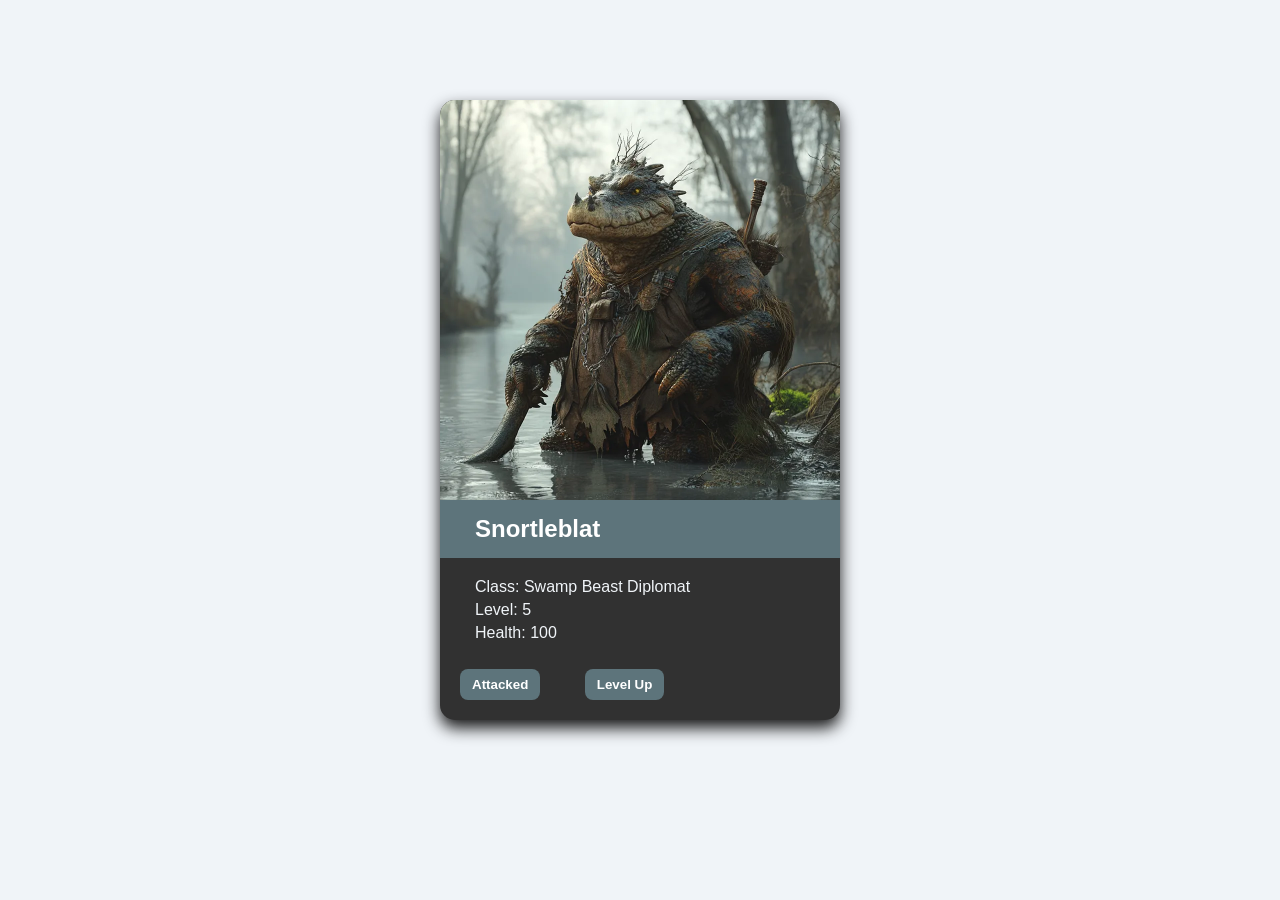
<file: charactercard/index.html>
<!DOCTYPE html>
<html lang="en">

<head>
    <meta charset="UTF-8">
    <meta name="viewport" content="width=device-width, initial-scale=1.0">
    <title>Prove - Character Card</title>

    <!-- Open Graph (Facebook, LinkedIn, etc.) -->
    <meta property="og:type" content="website">
    <meta property="og:title" content="Character Card">
    <meta property="og:description" content="W08 Prove: Character Card">
    <meta property="og:url" content="https://yourURLofPage.here">
    <meta property="og:image" content="https://yourURLofSocialPreviewImageHere.png">

    <!-- Twitter Card -->
    <meta name="twitter:card" content="summary_large_image">
    <meta name="twitter:title" content="Character Card">
    <meta name="twitter:description" content="W08 Prove: Character Card">
    <meta name="twitter:image" content="https://yourURLofSocialPreviewImageHere.png">

    <!-- One favicon (ICO works everywhere) -->
    <link rel="icon" href="favicon.ico">
    <link rel="stylesheet" href="charactercard.css" />
    <script src="charactercard.js" defer></script>
</head>

<body>
    <div class="card">
        <img class="image">
        <h1 class="name"></h1>
        <div class="stats">
            <p class="class"></p>
            <p class="level"></p>
            <p class="health"></p>
        </div>
        <button class="attack">Attacked</button>
        <button class="levelUp">Level Up</button>
    </div>
</body>

</html>
</file>
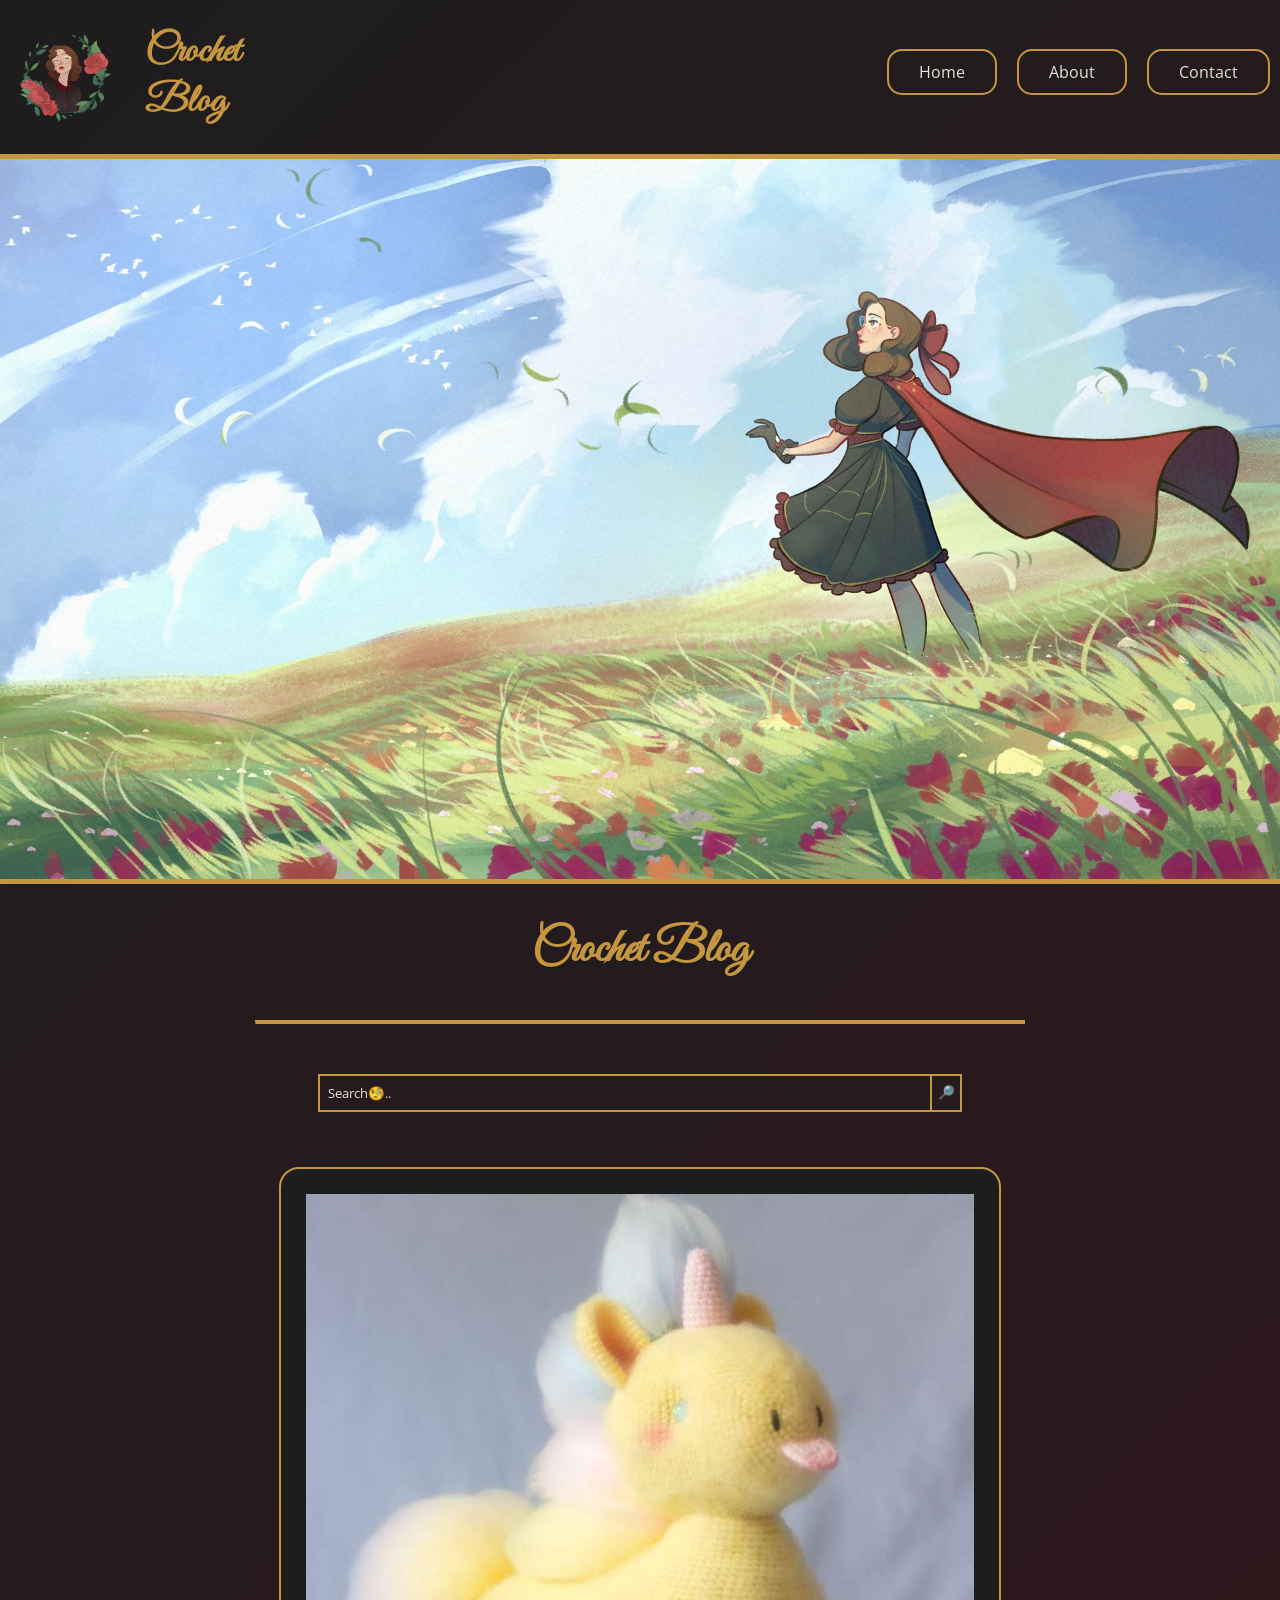
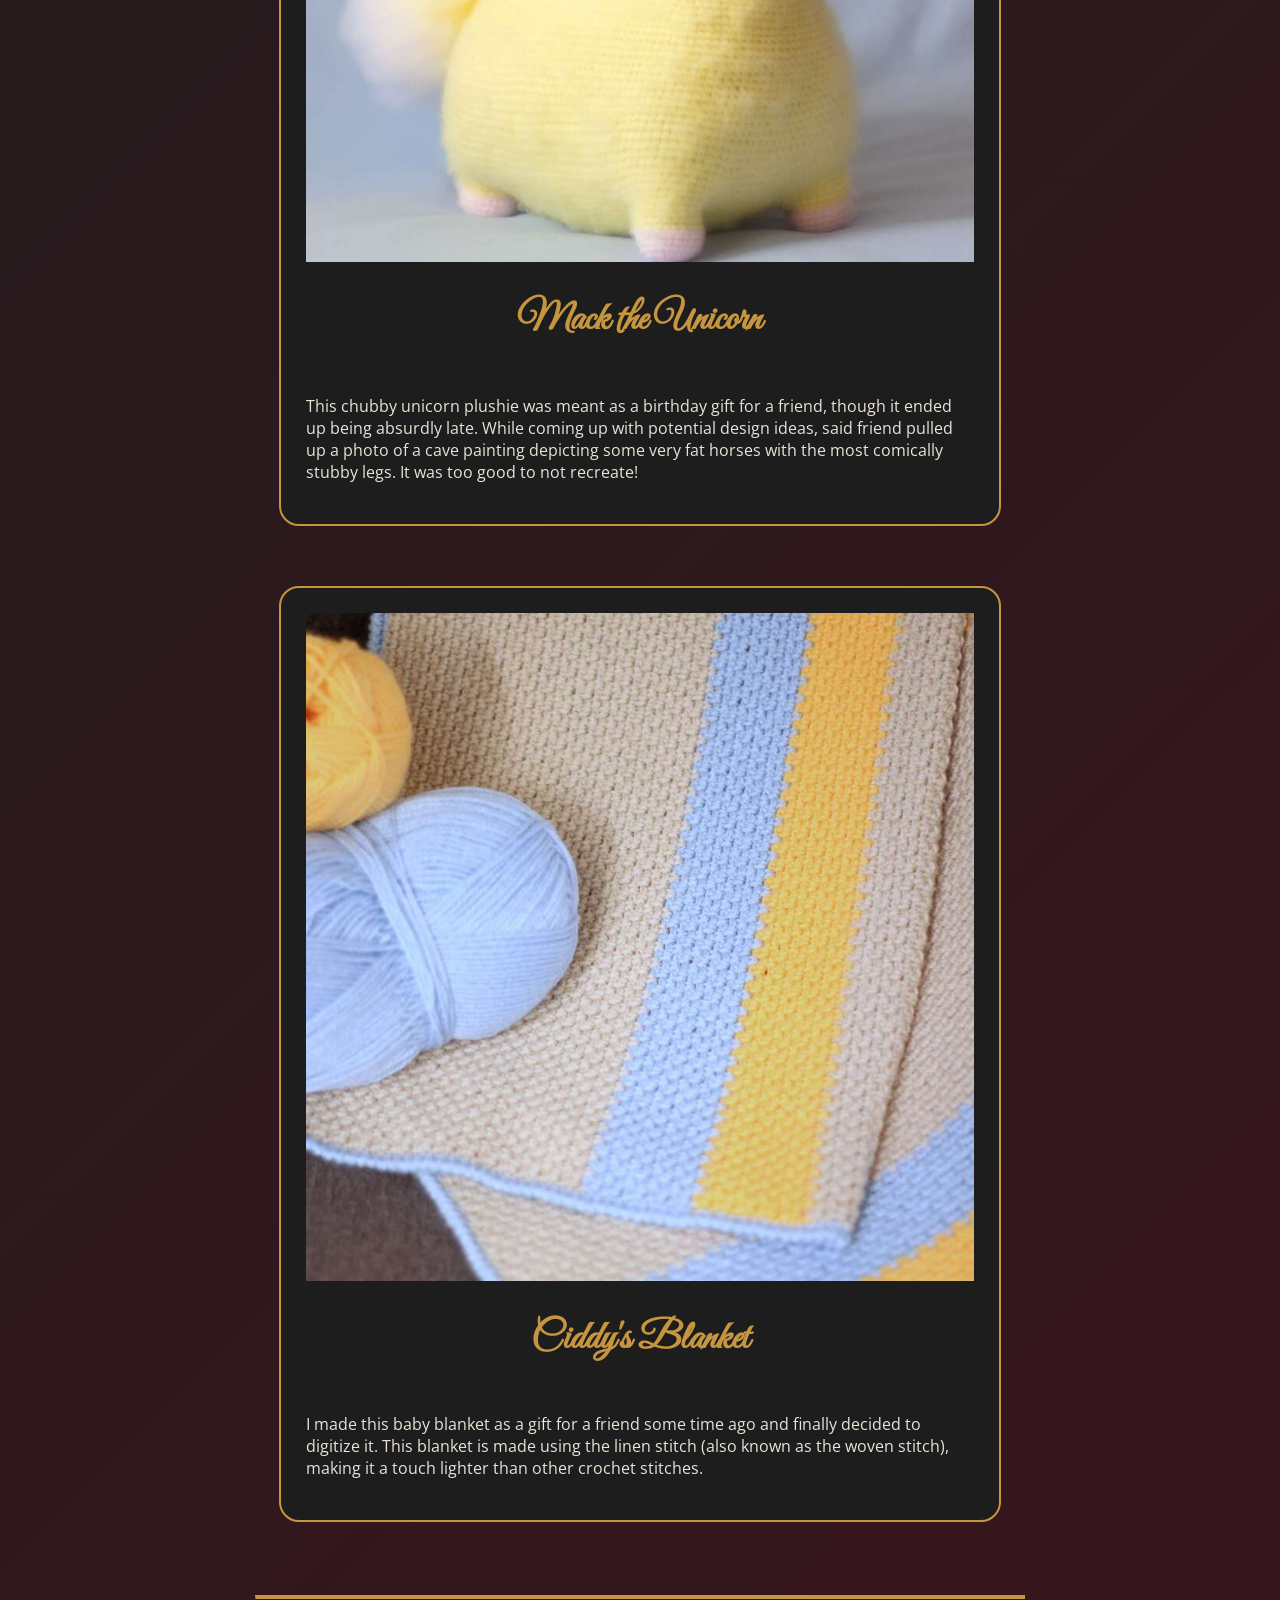
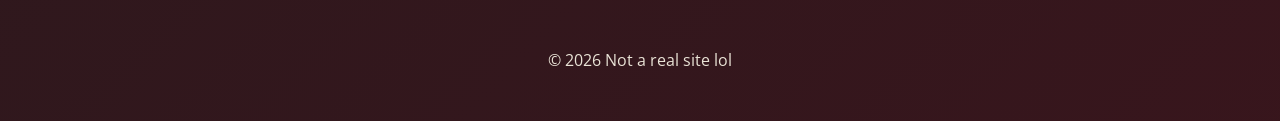
<file: crochet-blog/index.html>
<!DOCTYPE html>
<html lang="en">

<head>
    <meta charset="UTF-8">
    <meta name="viewport" content="width=device-width, initial-scale=1.0">
    <meta name="description" content="An archive of yarning projects created by Margaret B.">
    <meta name="author" content="Margaret Binns">
    <title>Final Project: Crochet Blog</title>
    <link rel="icon" href="images/favicon.png">
    <!-- <link rel="stylesheet" href="https://cdnjs.cloudflare.com/ajax/libs/normalize/8.0.1/normalize.min.css"
        integrity="sha512-NhSC1YmyruXifcj/KFRWoC561YpHpc5Jtzgvbuzx5VozKpWvQ+4nXhPdFgmx8xqexRcpAglTj9sIBWINXa8x5w=="
        crossorigin="anonymous" referrerpolicy="no-referrer" /> -->
    <link rel="stylesheet" href="styles/style.css">
    <script src="blog.js" defer></script>
</head>

<body>
    <header>
        <div id="header">
            <img id="header-logo" src="images/logo.png" srcset="images/logo_1_25.png 613w, images/logo_50.png 1226w, images/logo.png 2452w" alt="Yarn-Woman logo">
            <h1 id="header-title">Crochet Blog</h1>
        </div>
        <button class="menu-btn">
            <img src="images/menu-icon.png" alt="Menu button">
        </button>
        <nav>
            <a href="#">Home</a>
            <hr>
            <a href="#">About</a>
            <hr>
            <a href="#">Contact</a>
        </nav>
    </header>
    <main>
        <img id="hero-img" src="images/hero-full.jpg" srcset="images/hero-540.jpg 960w, images/hero-1080.jpg 1920w, images/hero-full.jpg 3840w" alt="Illustration of Yarn-Woman standing in a field of red flowers.">
        <div id="feed">
            <h1 id="feed-header">Crochet Blog</h1>
            <hr>
            <div class="search-container">
                <form>
                    <input type="text" placeholder="Search🧐.." name="search">
                    <button id="search-button">🔎</button>
                </form>
            </div>
            <div id="feed-container">

               <!-- <div class="post">
                    <img src="images/post-1.jpg" alt="An image of a crochet unicorn.">
                    <h2>Mack the Unicorn</h2>
                    <p>This chubby unicorn plushie was meant as a birthday gift for a friend, though it ended up being absurdly late. While coming up with potential design ideas, said friend pulled up a photo of a cave painting depicting some very fat horses with the most comically stubby legs. It was too good to not recreate!</p>
                </div>

                <div class="post">
                    <img src="images/post-2.jpg" alt="An image of a crochet blanket with some extra yarn.">
                    <h2>Ciddy's Blanket</h2>
                    <p>I made this baby blanket as a gift for a friend some time ago and finally decided to digitize it. This blanket is made using the linen stitch (also known as the woven stitch), making it a touch lighter than other crochet stitches.</p>
                </div> -->

            </div>
            <hr>
    </main>
    </div>
    <footer>
        © 2026 Not a real site lol
    </footer>
</body>

</html>
</file>
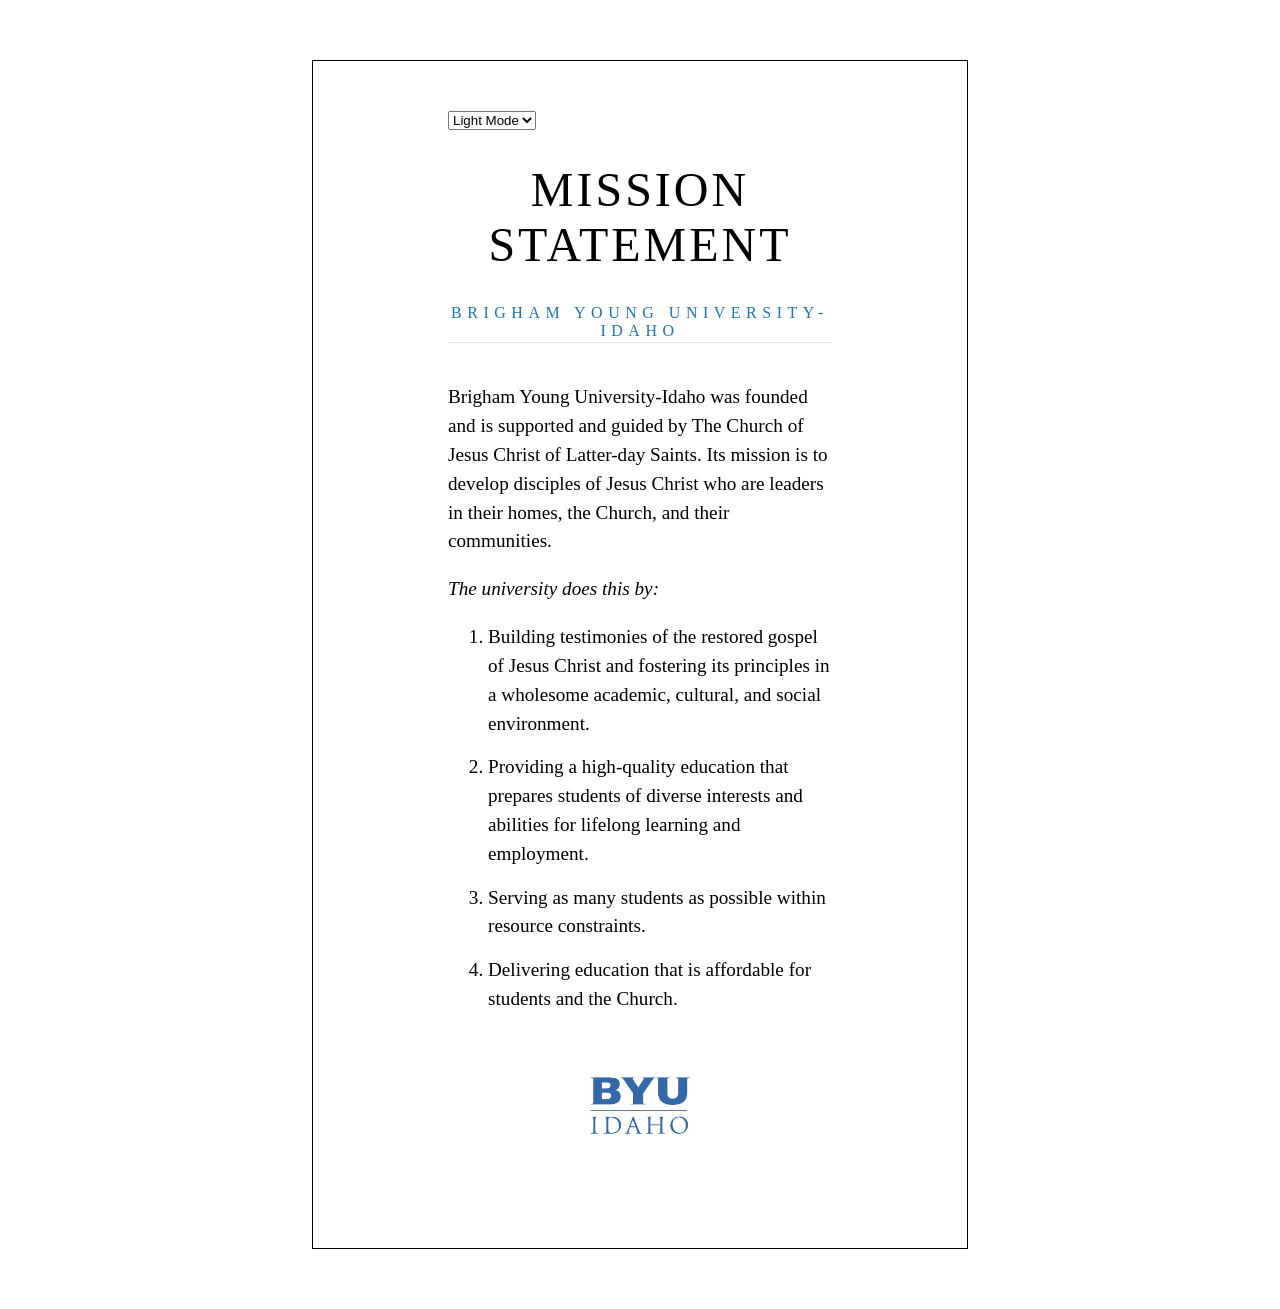
<file: mission/index.html>
<!DOCTYPE html>
<html lang="en">

<head>
    <meta charset="UTF-8">
    <meta name="viewport" content="width=device-width, initial-scale=1.0">
    <title>Document</title>
    <link href="styles.css" rel="stylesheet">
    <script src="mission.js" defer></script>
    <meta name="description" content="Mission Statement Part 1 - Recreate the University mission statement">
    <meta name="author" content="Margaret Binns">
</head>

<body>
    <select id = "theme-select">
        <option value="light-mode">Light Mode</option>
        <option value="dark-mode">Dark Mode</option>
    </select>
    <h1 id="title">Mission Statement</h1>
    <h4 id="college-name">Brigham Young University-Idaho</h4>
    <hr>
    <p id="paragraph">
        Brigham Young University-Idaho was founded and is supported and guided by The Church of Jesus Christ of Latter-day Saints. Its mission is to develop disciples of Jesus Christ who are leaders in their homes, the Church, and their communities.
    </p>
    <p id="pre-list-line">The university does this by:</p>
    <ol>
        <li>Building testimonies of the restored gospel of Jesus Christ and fostering its principles in a wholesome academic, cultural, and social environment.   </li>
        <li>Providing a high-quality education that prepares students of diverse interests and abilities for lifelong learning and employment.</li>
        <li>Serving as many students as possible within resource constraints.</li>
        <li>Delivering education that is affordable for students and the Church.</li>
    </ol>
    <img src="image.png" alt="BYU-Idaho Logo">
</body>

</html>
</file>
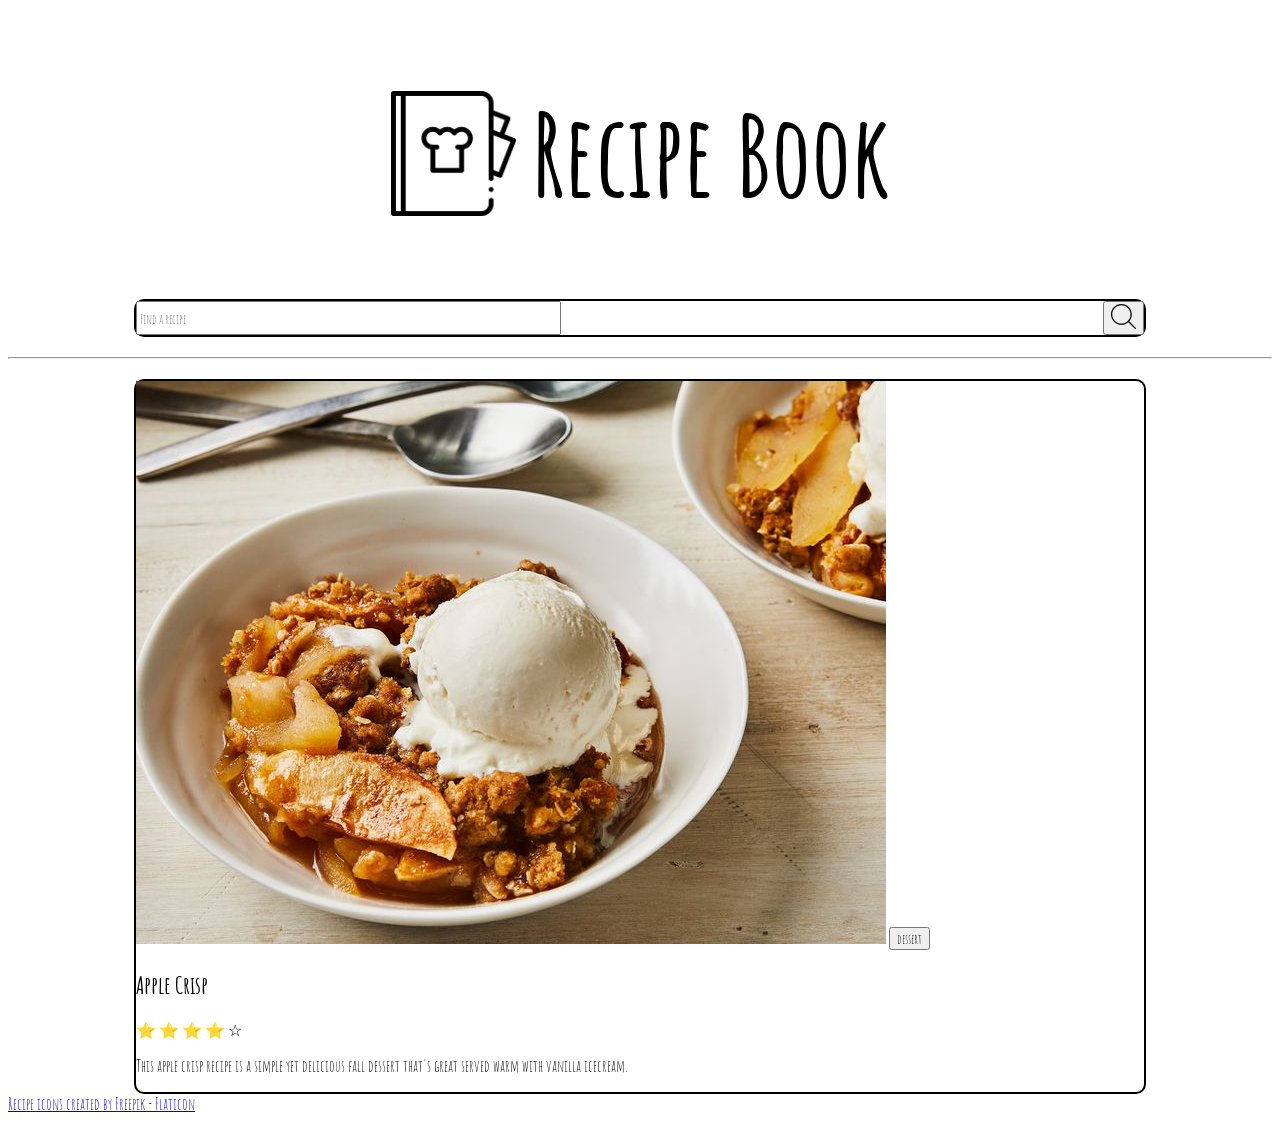
<file: recipes/index.html>
<!DOCTYPE html>
<html lang="en">

<head>
    <meta charset="UTF-8">
    <meta name="viewport" content="width=device-width, initial-scale=1.0">
    <title>Prove - Flexbox</title>
    <link rel="stylesheet" href="style.css" />

    <!-- Open Graph (Facebook, LinkedIn, etc.) -->
    <meta property="og:type" content="website">
    <meta property="og:title" content="Your Title">
    <meta property="og:description" content="Your Description">
    <meta property="og:url" content="Your URL">
    <meta property="og:image" content="social-preview-image.png">

    <!-- X Card -->
    <meta name="twitter:card" content="Social Preview Image">
    <meta name="twitter:title" content="Your Title">
    <meta name="twitter:description" content="Your Description">
    <meta name="twitter:image" content="social-preview-image.png">

    <!-- One favicon (ICO works everywhere) -->
    <link rel="icon" href="/favicon.ico">

    <!-- One Apple Touch Icon (iOS home screen) -->
    <link rel="apple-touch-icon" href="images/apple-touch-icon.png">

</head>

<body>
    <header>
        <div id="site-name">
            <img id="logo" src="images/recipe-book.png" alt="Recipe book logo">
            <h1 id="title">Recipe Book</h1>
        </div>

        <form role="search" action="/search" method="get">
            <input type="search" id="site-search" name="q" placeholder="Find a recipe">
            <button type="submit"><img id="search-img" src="images/search.svg" alt="search bar image"></button>
        </form>
        <hr>
    </header>

    <main>
        <div id="gallery">
            <section class="card">
                <img src="images/image.png" alt="Apple crisp image">
                <button class="card-button">dessert</button>
                <h2 class="card-heading">Apple Crisp</h2>
                <span class="rating" role="img" aria-label="Rating: 4 out of 5 stars">
                    <span aria-hidden="true" class="icon-star">⭐</span>
                    <span aria-hidden="true" class="icon-star">⭐</span>
                    <span aria-hidden="true" class="icon-star">⭐</span>
                    <span aria-hidden="true" class="icon-star">⭐</span>
                    <span aria-hidden="true" class="icon-star-empty">☆</span>
                </span>
                <p class="card-description">This apple crisp recipe is a simple yet delicious fall dessert that's great
                    served warm with vanilla icecream.</p>
            </section>
        </div>

    </main>

    <footer>
        <a href="https://www.flaticon.com/free-icons/recipe" title="recipe icons">Recipe icons created by Freepik -
            Flaticon</a>

        <div class="social">
            <!-- Social media icons provided under CC from https://www.iconfinder.com/AlfredoCreates  -->
            <a href="#"><img src="images/instagram_icon.svg" alt="instagram icon"></a>
            <a href="#"><img src="images/youtube_icon.svg" alt="youtube icon"></a>
            <a href="#"><img src="images/pinterest_icon.svg" alt="pinterest icon"></a>
        </div>
    </footer>
</body>

</html>
</file>
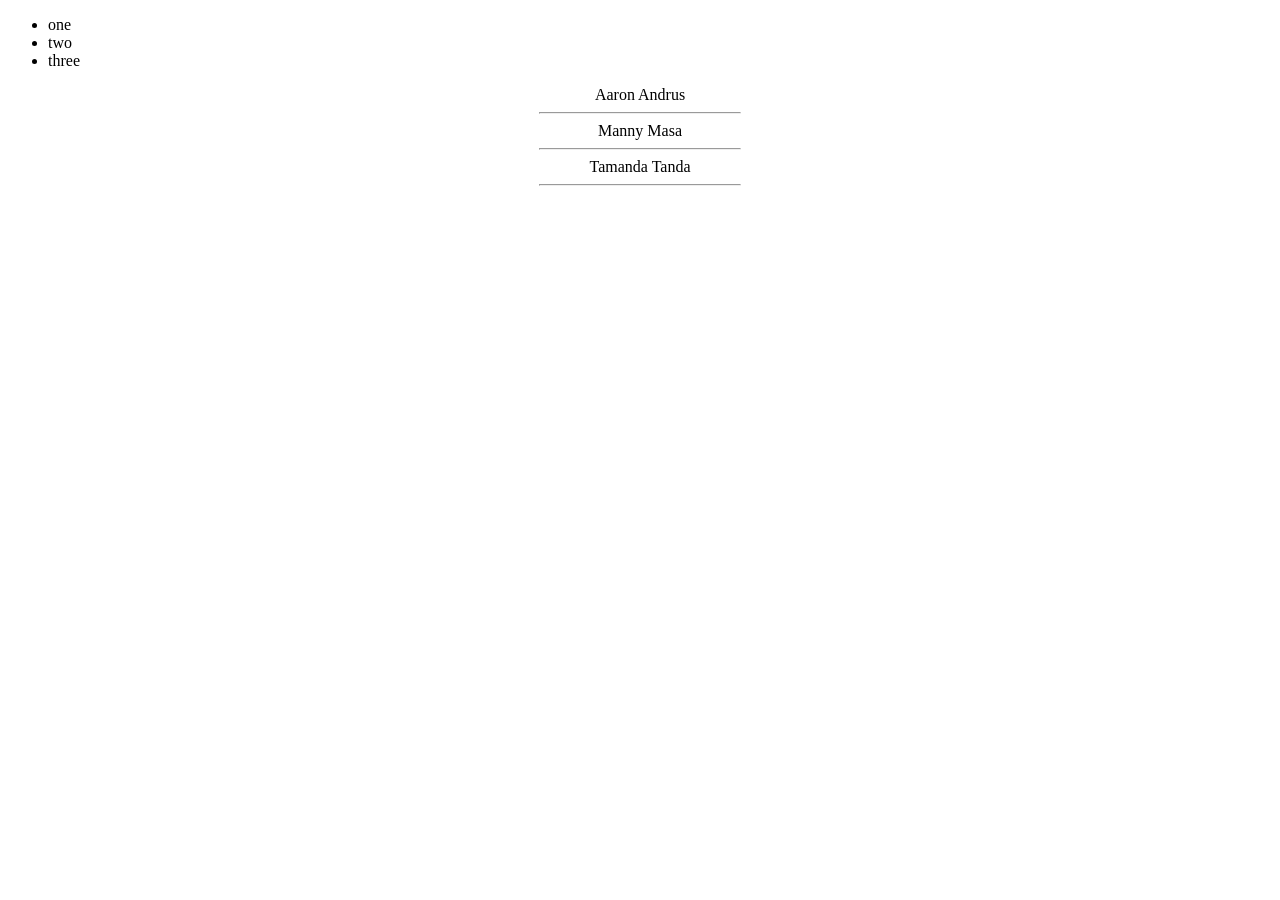
<file: ponder/arrays.html>
<!DOCTYPE html>
<html lang="en">
<head>
    <meta charset="UTF-8">
    <meta name="viewport" content="width=device-width, initial-scale=1.0">
    <title>W06 Ponder: Array Methods</title>
    <link href="arrays.css" rel="stylesheet">
    <script defer src="arrays.js"></script>
</head>
<body>
    <ul id="myList"></ul>

    <div id="studentContainer"></div>
</body>
</html>
</file>
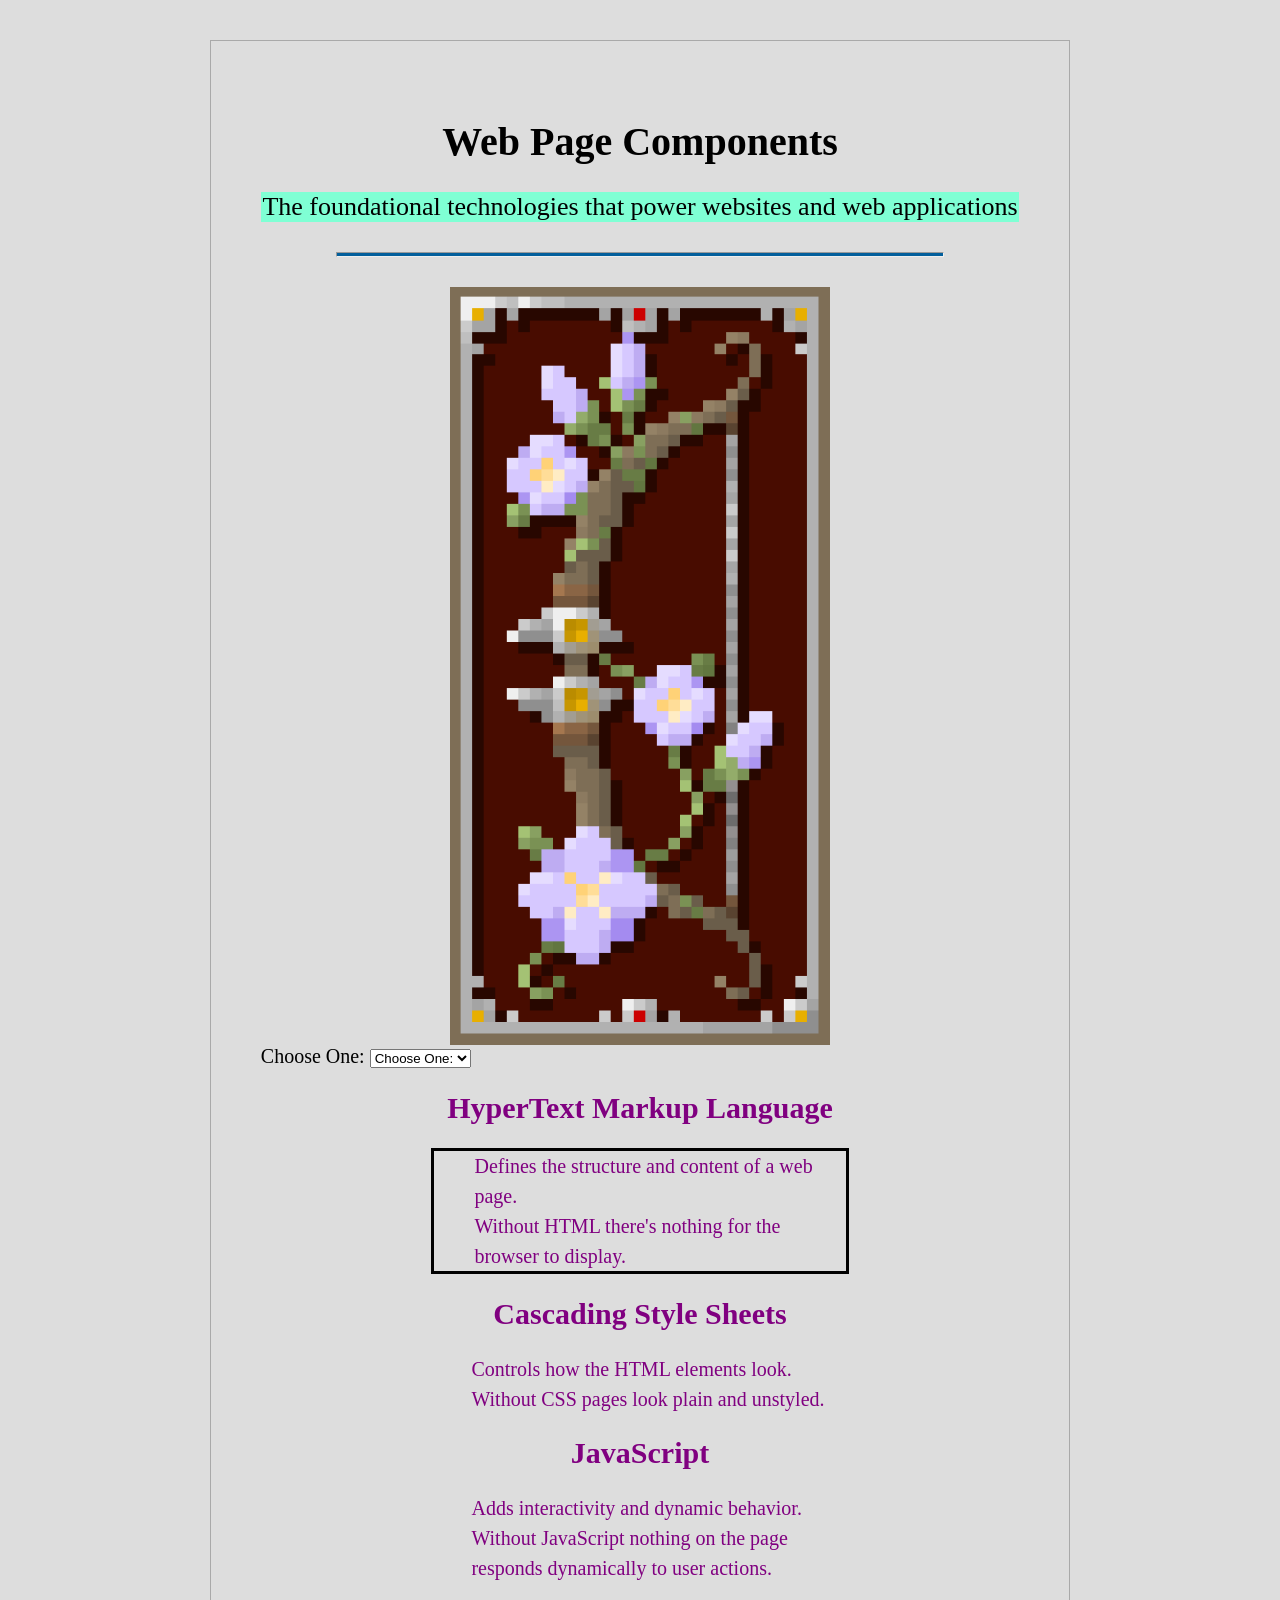
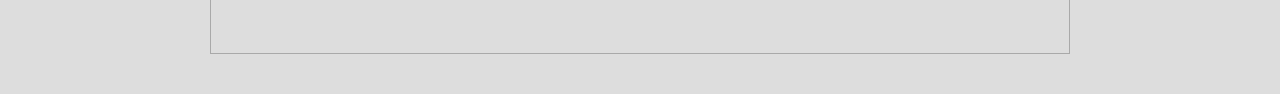
<file: ponder/dom.html>
<!DOCTYPE html>
<html lang="en">

<head>
    <meta charset="UTF-8">
    <meta name="viewport" content="width=device-width, initial-scale=1.0">
    <link href="dom.css" rel="stylesheet">
    <script defer src="dom.js"></script>
    <title>DOM Ponder Assignment</title>
</head>

<body>

    <div id="content">
        <h1>HTML, CSS, and JS</h1>

        <p>The foundational technologies that power websites and web applications</p>
        <hr>
        <img src="https://wddbyui.github.io/wdd131/images/trifecta.png" alt="JS, CSS, and HTML logos">

        <label for="webdevlist">Choose One:</label>
        <select name="code" id="webdevlist">
            <option>Choose One:</option>
            <option value="html">HTML</option>
            <option value="css">CSS</option>
            <option value="js">JavaScript</option>
        </select>

        <div id="topics">
            <h2 id = "html">HyperText Markup Language</h2>
            <ul class="list">
                <li>Defines the structure and content of a web page.</li>
                <li>Without HTML there's nothing for the browser to display.</li>
            </ul>
            <h2>Cascading Style Sheets</h2>
            <ul class="list">
                <li>Controls how the HTML elements look.</li>
                <li>Without CSS pages look plain and unstyled.</li>
            </ul>
            <h2>JavaScript</h2>
            <ul class="list">
                <li>Adds interactivity and dynamic behavior.</li>
                <li>Without JavaScript nothing on the page responds dynamically to user actions.</li>
            </ul>
        </div>
    </div>

</body>

</html>
</file>
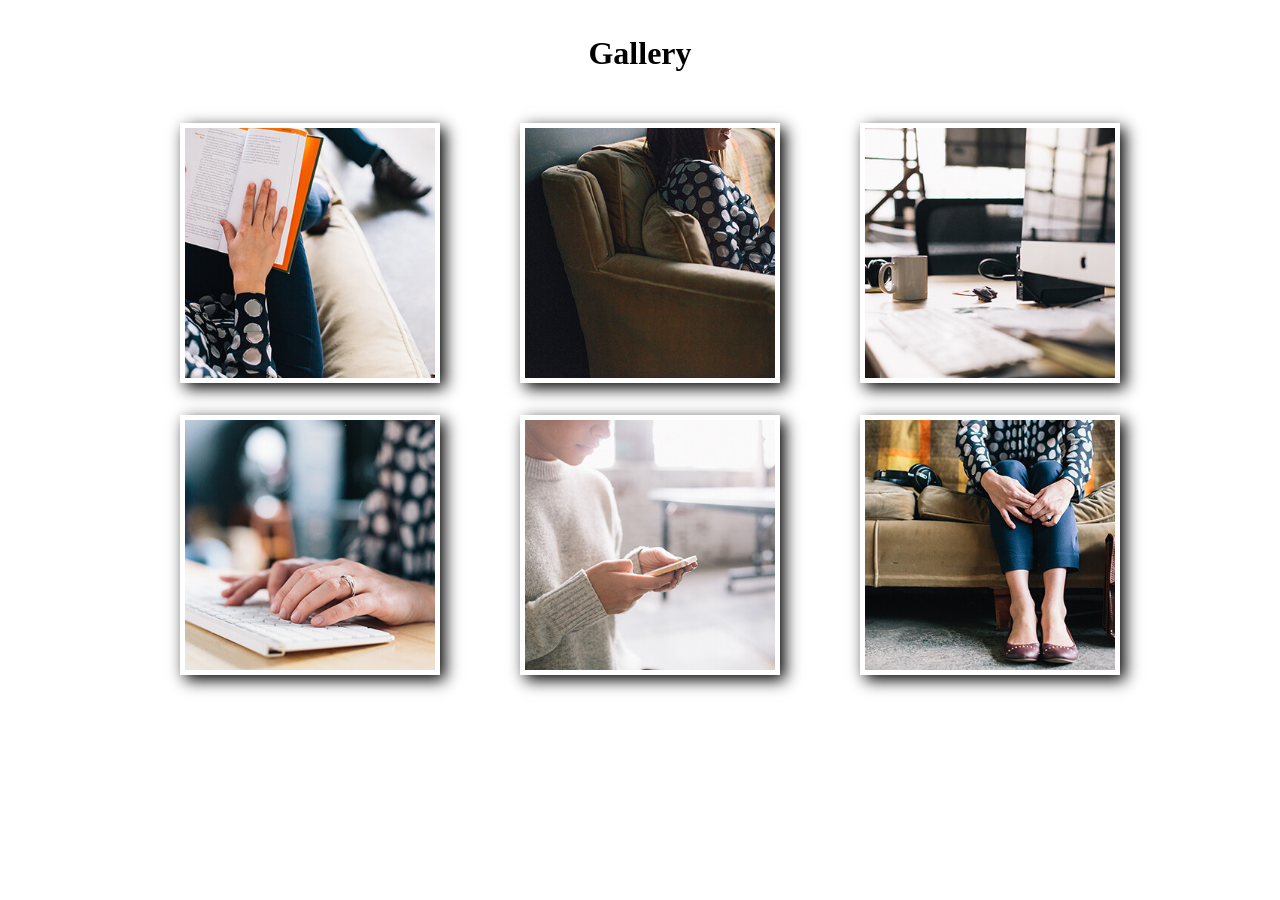
<file: ponder/modal.html>
<!DOCTYPE html>
<html lang="en">
<head>
    <meta charset="UTF-8">
    <meta name="viewport" content="width=device-width, initial-scale=1.0">
    <title>Modal</title>
    <link href="modal.css" rel="stylesheet">
    <script defer src="modal.js"></script>
</head>
<body>
    
<h1>Gallery</h1>
<section class="gallery">
    <figure>  
        <img src="images/book-sm.jpg" alt="person reading a book">
    </figure>
    <figure>  
        <img src="images/couch-sm.jpg" alt="person sitting on a couch with a phone">
    </figure>
    <figure>  
        <img src="images/desk-sm.jpg" alt="a work desktop">
    </figure>
    <figure>  
        <img src="images/keyboard-sm.jpg" alt="person typing on a keyboard">
    </figure>
    <figure>  
        <img src="images/phone-sm.jpg" alt="person looking at a phone">
    </figure>
    <figure>  
        <img src="images/sit-sm.jpg" alt="person sitting on a couch">
    </figure>
</section>
<dialog>
    <img>
    <button class="close-viewer">X</button>
</dialog>
          
</body>
</html>
</file>
<file: charactercard/charactercard.css>
body {
    font-family: Palatino Linotype, sans-serif;
    background: #f0f4f8;
  }

  .card {
    background: #313131;
    border-radius: 15px;
    box-shadow: 0 8px 16px rgba(0,0,0,0.9);
    width: 400px; 
    margin: 100px auto;
  }

  .image{
    width: 400px;
    border-radius: 15px 15px 0 0;
    }

  .name {
    font-size: 1.5em;
    font-weight: bold;
    margin: -4px 0 20px 0;
    color: white;
    padding: 15px 0 15px 35px;
    background-color: #5d747b;
  }

  .stats {
    margin: 10px 15px 7px 35px;
    text-align: left;
  }

  .stats p {
    margin: 5px 0;
    color: #f0f4f8;
  }

  .buttons {
    text-align: center;
  }

  button {
    padding: 8px 12px;
    margin: 20px;
    border: none;
    border-radius: 8px;
    background-color: #5d747b;
    color: white;
    font-weight: bold;
    cursor: pointer;
    transition: background-color 0.5s ease;
  }

  button:hover {
    background-color: #58605a;
  }
</file>
<file: crochet-blog/styles/style.css>
@import url('https://fonts.googleapis.com/css2?family=Great+Vibes&family=Open+Sans:ital,wght@0,300..800;1,300..800&display=swap');

@keyframes gradientAnimation {
    0% {
        background-position: 0% 50%;
    }

    50% {
        background-position: 100% 50%;
    }

    100% {
        background-position: 0% 50%;
    }
}

:root {
    --primary-color: #620a1a;
    --secondary-color: #c6953f;
    --accent1-color: #1d1d1e;
    --accent2-color: #e9e3d6;
}

.hide {
    display: none;
}

img {
    max-width: 100%;
}

body {
    margin: 0;
    padding: 0;
    display: flex;
    flex-direction: column;
    align-items: center;
    animation: gradientAnimation 15s ease infinite;
    background: linear-gradient(135deg,
            rgba(29, 29, 30),
            rgba(98, 10, 26),
            rgba(163, 30, 33));
    background-size: 300% 600%;
}

header,
main,
footer {
    max-width: 1000px;
    margin: 0 auto;
}

header {

    display: flex;
    flex-direction: column;
    width: 100%;
    align-items: center;
}

#header-title {
    display: none;
}

.menu-btn {
    background-color: transparent;
    border: none;
    padding-bottom: 7px;
    padding-top: 7px;
}

.menu-btn img {
    width: 50px;
    opacity: 70%;
}

.menu-btn img:hover {
    opacity: 100%;
}

#header-logo {
    width: 100px;
    height: 100px;
}

nav {
    display: flex;
    flex-direction: column;
    align-items: center;
    width: 100%;
    padding-bottom: 10px;
}

nav a {
    text-decoration: none;
    width: 100%;
    text-align: center;
    color: var(--accent2-color);
    padding: 10px;
    font-family: "Open Sans", sans-serif;
    text-shadow: 2px 2px 2px #1d1d1e;
}

nav a:hover {
    color: var(--secondary-color);
    font-weight: bold;
    background-color: rgba(29, 29, 30, 0.25);
}

hr {
    width: 60%;
    border-color: var(--secondary-color);
    border-top: 3px solid #c6953f;
}

#hero-img {
    width: 100%;
    border-top: 5px solid #c6953f;
    border-bottom: 5px solid #c6953f;
}

#feed {
    display: flex;
    flex-direction: column;
    align-items: center;
}

#feed-header {
    font-family: "Great Vibes", 'Courier New', Courier, monospace;
    font-size: 3em;
    color: var(--secondary-color);
    text-shadow: 4px 4px #1d1d1e;
}

#feed hr {
    margin-bottom: 50px;
}

.search-container {
    border: 2px solid var(--secondary-color);
    width: 50%;
    display: flex;
    margin-bottom: 25px;
}

.search-container form {
    display: flex;
    width: 100%;
    background-color: rgba(29, 29, 30, 0.25);
}

.search-container form input {
    background-color: transparent;
    border: none;
    color: var(--accent2-color);
    font-family: "Open Sans", sans-serif;
    flex: 1;
    padding: 8px;
}

.search-container form button {
    background-color: transparent;
    border: none;
    border-left: 2px solid var(--secondary-color);
    aspect-ratio: 1 / 1;
    height: auto;
    width: 30px;
    display: flex;
    align-items: center;
    justify-content: center;
    cursor: pointer;
}

.search-container form button:hover {
    background-color: rgba(198, 149, 63, 0.5);
}

.search-container input::placeholder {
    color: var(--accent2-color);
    opacity: 1;
}

#feed-container {
    display: flex;
    flex-direction: column;
    align-items: center;
    margin-bottom: 35px;
}

.post {
    width: 60%;
    max-width: 1000px;
    display: flex;
    flex-direction: column;
    align-items: center;
    background-color: var(--accent1-color);
    border-radius: 20px;
    border: 2px solid var(--secondary-color);
    margin: 30px;
    padding: 25px;
}

.post h2 {
    font-family: "Great Vibes", 'Courier New', Courier, monospace;
    font-size: 2.5em;
    color: var(--secondary-color);
}

.post p {
    font-family: "Open Sans", sans-serif;
    color: var(--accent2-color);
}

footer {
    padding-bottom: 50px;
    font-family: "Open Sans", sans-serif;
    color: var(--accent2-color);
}

@media screen and (min-width: 1000px) {

    header,
    main,
    footer {
        max-width: 100%;
        margin: 0 auto;
    }

    .menu-btn {
        display: none;
    }

    nav a {
        display: inline;
    }

    nav,
    nav.hide {
        display: flex;
        flex-direction: row;

    }

    nav hr {
        display: none;
    }

    header {
        flex-direction: row;
    }

    #header-title {
        display: block;
    }

    #header {
        display: flex;
        align-items: center;
    }

    #header-logo,
    #header-title {
        padding: 15px;
        padding-bottom: 0px;
        padding-top: 0px;
    }

    #header-logo {
        width: 150;
        height: 150;
    }

    #header-title {
        font-family: "Great Vibes", 'Courier New', Courier, monospace;
        color: var(--secondary-color);
        font-size: 2.5em;
        width: 50%;
    }

    nav {
        width: auto;
        margin-left: auto;
    }

    nav a {
        border-radius: 15px;
        border: 2px solid var(--secondary-color);
        margin: 10px;
        padding-left: 30px;
        padding-right: 30px;
    }
}
</file>
<file: mission/styles.css>
body {
    margin: 60px auto;
    width: 30%;
    padding-bottom: 50px;
    padding-top: 50px;
    padding-left: 135px;
    padding-right: 135px;
    border: 1px solid black;
}

#title {
    text-transform: uppercase;
    text-align: center;
    font-size: 3em;
    font-weight: normal;
    letter-spacing: 3px;
}

#college-name {
    text-transform: uppercase;
    text-align: center;
    font-size: 1em;
    font-weight: normal;
    letter-spacing: 5.5px;
    color: #1f75ae;
    margin-bottom: 0;
}

hr {
    border: 0;
    border-top: 1px solid #e6e6e6;
    margin-top: 2px;
}

#paragraph {
    font-size: 1.2em;
    margin-top: 40px;
    line-height: 1.5;
}

#pre-list-line {
    font-style: italic;
    font-size: 1.2em;
    line-height: 1.5;
}

li {
    font-size: 1.2em;
    line-height: 1.5;
    margin-bottom: 15px;
}

img {
    width: 30%;
    display: block;
    margin: 60px auto;
}
</file>
<file: recipes/style.css>
@import url('https://fonts.googleapis.com/css2?family=Amatic+SC:wght@400;700&family=Coming+Soon&family=Funnel+Sans:ital,wght@0,300..800;1,300..800&display=swap');

* {
    font-family: Amatic SC;
}

#site-name {
    display: flex;
    justify-content: center;
    flex-direction: row;
    gap: 1em;
}

#logo {
    width: 125px;
    height: 125px;
    align-self: center;
}

#title {
    font-size: 7em;
}

#search-img {
    width: 25px;
    height: 25px;
}
form {
    border: black;
    border-style: solid;
    border-width: 2px;
    border-radius: 10px;
    display: flex;
    justify-content: space-between;
    
    margin-left: 10%;
    margin-right: 10%;
}
input {
    width: 425px;
}
hr{
    margin-top: 20px;
    margin-bottom: 20px;
}

#gallery {
    display: flex;
    flex-wrap: wrap;
    justify-content: space-around;
    flex-direction: column;
    flex: 1 1 350px;
    border: black;
    border-style: solid;
    border-width: 2px;
    border-radius: 10px;
    margin-left: 10%;
    margin-right: 10%;
}

.social {
    display: flex;
    flex-direction: row;
    justify-content: flex-end;
}
</file>
<file: ponder/arrays.css>
.format {
    text-align: center;
}

hr {
    width: 200px;
}
</file>
<file: ponder/dom.css>
body {
    background-color: #ddd;
    font-size: 20px;
}
#content {
    max-width: 60%;
    margin: 40px auto;
    border: 1px solid darkgrey;
    padding: 50px;
}
p {
    color: #035f9c;
    font-size: 1.3em;
}
hr {
    height: 3px;
    background-color: #035f9c;
    margin: 30px auto;
    width: 80%;
}
h1, h2, p {
    text-align: center;
}
img {
    display: block;
    margin: 0 auto;
    width: 50%;
}
#topics {
    width: 55%;
    margin: 0 auto;
    line-height: 1.5em;
}
.list {
    list-style-type: none;
}
                

.background {
    background-color: aquamarine;
    color: black;
}
</file>
<file: ponder/modal.css>
h1 {
    text-align: center;
    margin: 35px 0;
}
.gallery {
    max-width: 1000px;
    margin: 0 auto;
}
figure img {
    width: 250px;
    height: 250px;
    object-fit: cover;
    padding: 5px;
    background-color: white;
    box-shadow: 5px 5px 15px black;
    display: block;
    margin: 0 auto;
}
/* modal */

dialog img {
    width: 90%;
    display: block;
    margin: 20vh auto;
}
dialog {
    width: 100%;
    height: 100%;
    background-color: rgba(0,0,0,.75);
}
.close-viewer {
    position: absolute;
    top: 10vh;
    right: 2vh;
    padding: 3px 6px;
    font-size: 1.5em;
}

@media screen and (min-width: 700px) {
    .gallery {
        display: grid;
        grid-template-columns: 1fr 1fr;
    }
}
@media screen and (min-width: 1000px) {
    .gallery {
        grid-template-columns: 1fr 1fr 1fr;
    }
    dialog img {
        width: 60%;
        margin: 15vh auto;
    }
    .close-viewer {
        position: absolute;
        right: 15vh;
    }
    .viewer {
        margin: 50px;
        padding: 50px;
    }
    .viewer img {
        max-width: 800px;
    }
}
</file>
